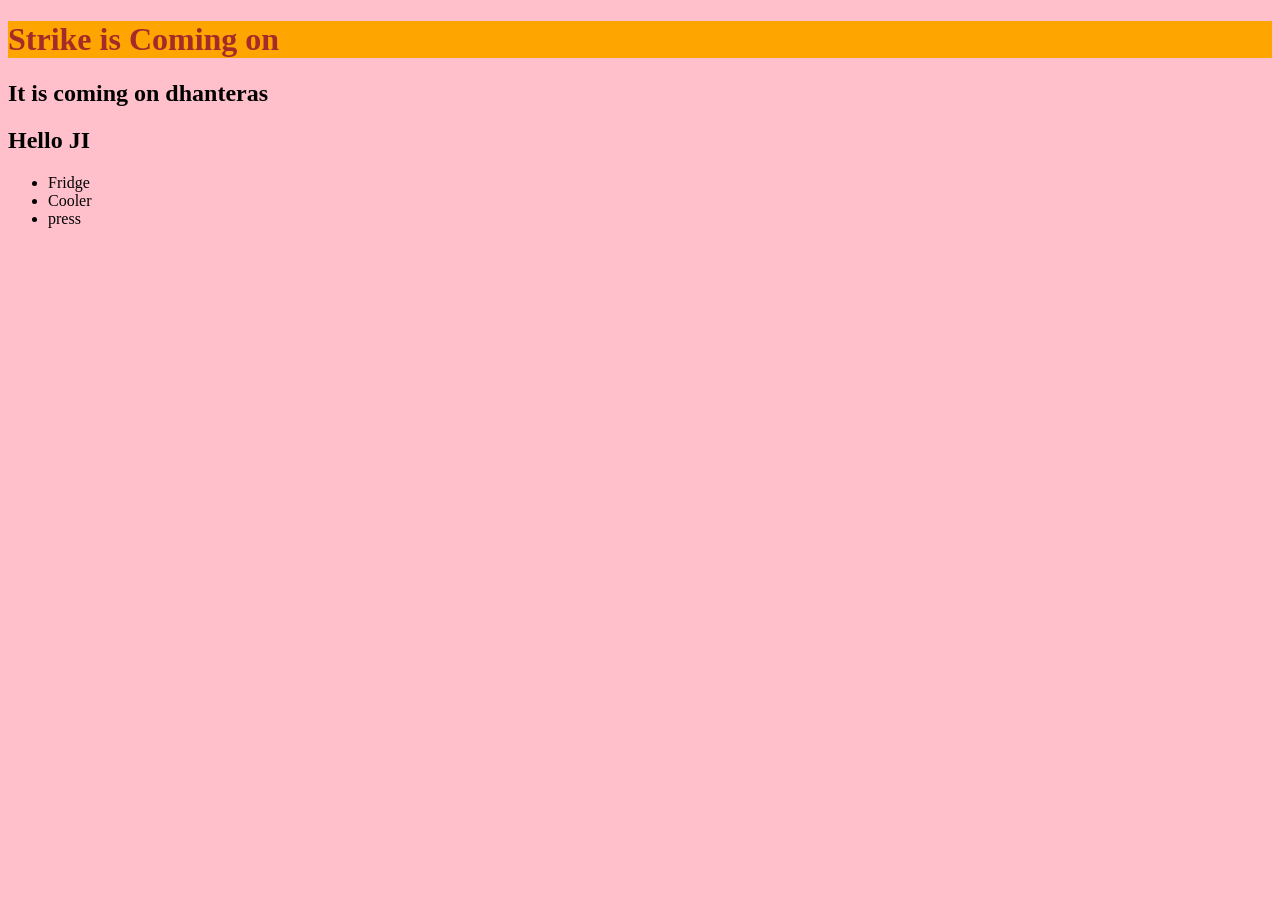
<file: 13-JavaScript-DOM-Introduction/index.html>
<!DOCTYPE html>
<html lang="en">
<head>
    <meta charset="UTF-8">
    <meta name="viewport" content="width=device-width, initial-scale=1.0">
    <title>Document</title>
    
</head>
<body style="background-color: pink;">
     <h1 style="background-color: orange; color: brown;" id="first">Strike is Coming on 
        <span style="display: none;">18 October</span></h1>
     <h2 class="third" id="second">It is coming on dhanteras</h2>
     <h2 >Hello JI</h2>


     <ul class="third">
        <li>Fridge</li>
        <li>Cooler</li>
        <li>press</li>
     </ul>

     <script src="web_console.js"></script>
</body>
</html>
</file>
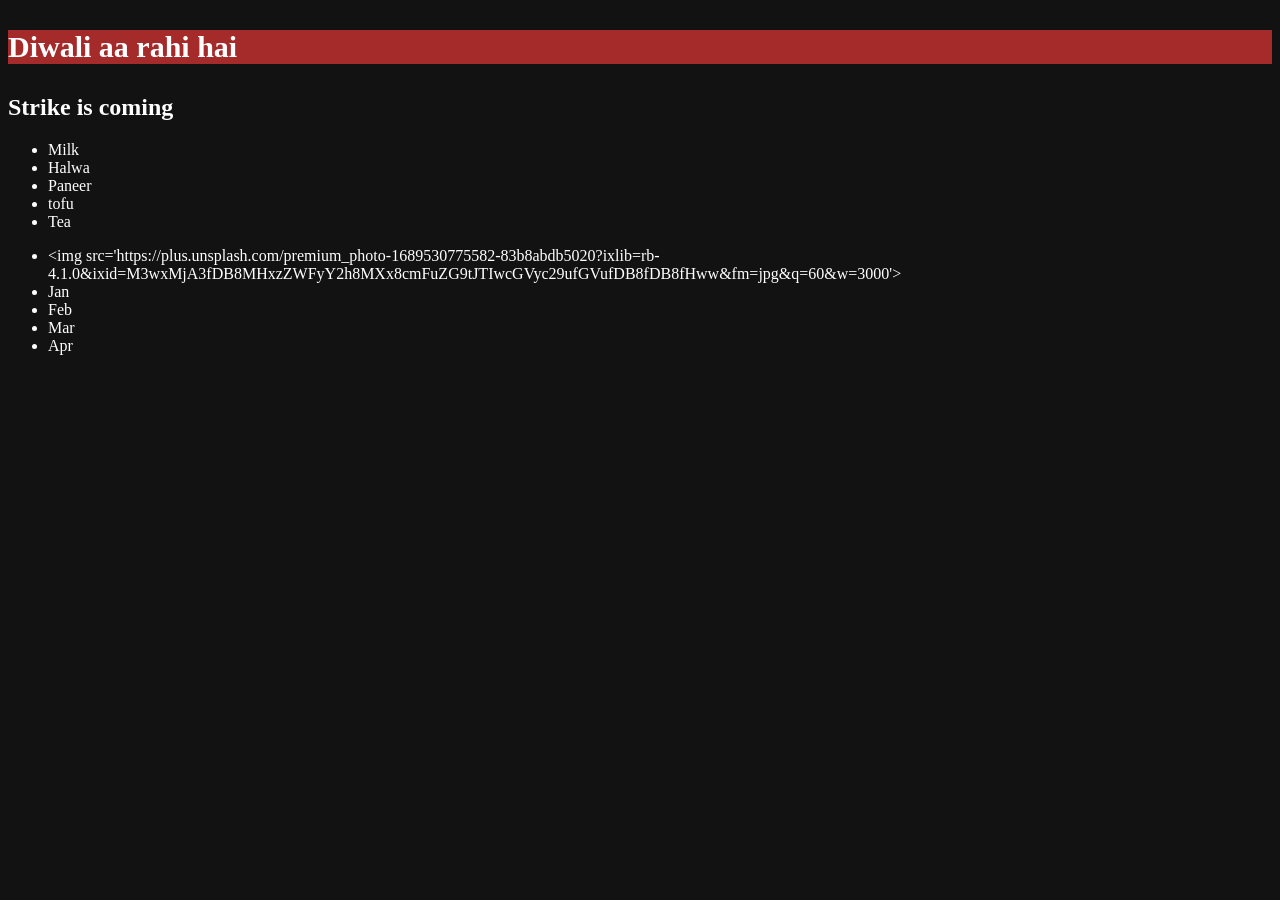
<file: 14-JavaScript-CRUD-in-DOM/index.html>
<!DOCTYPE html>
<html lang="en">
<head>
    <meta charset="UTF-8">
    <meta name="viewport" content="width=device-width, initial-scale=1.0">
    <title>Document</title>
</head>
<body style="background-color: rgb(19, 18, 18); color: white;">
    <h1 id="first">Hello Coder Army</h1>

    <ul id="listing"></ul>


    <ul id="ten">
        <li>Jan</li>
        <li>Feb</li>
        <li>Mar</li>
        <li>Apr</li>
    </ul>

</body>
<script src="./first.js"></script>
</html>
</file>
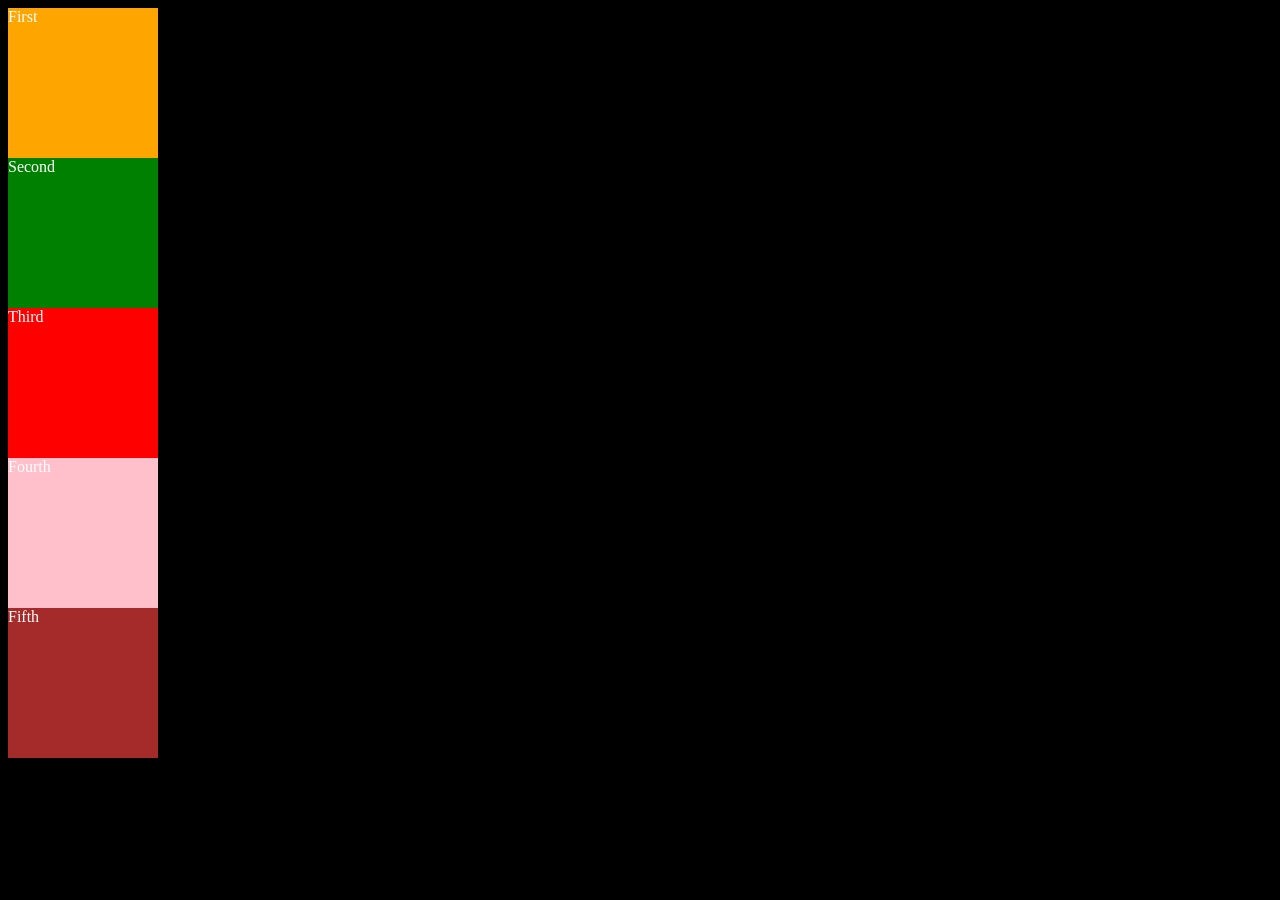
<file: 15-JavaScript-Events/index.html>
<!DOCTYPE html>
<html lang="en">
<head>
    <meta charset="UTF-8">
    <meta name="viewport" content="width=device-width, initial-scale=1.0">
    <title>Document</title>
</head>
<body style="background-color: black; color: white;">
    <!-- <h1 id="first" onclick="handleClick()">Hello Coder Army</h1> --> 
     <!-- Did not want to write JavaScript here so commented this onclick part -->
     <!-- <h1 style="background-color: brown;" id="first">Hello Coder Army</h1> -->
    
     <div id="parent">
        <div id="child1" class="child" style="height: 150px; width:150px; background-color: orange;">First</div>
        <div id="child2" class="child" style="height: 150px; width:150px; background-color: green;">Second</div>
        <div id="child3" class="child" style="height: 150px; width:150px; background-color: red;">Third</div>
        <div id="child4" class="child" style="height: 150px; width:150px; background-color: pink;">Fourth</div>
        <div id="child5" class="child" style="height: 150px; width:150px; background-color: brown;">Fifth</div>
     </div>

    <!-- <div id="grandparent" style="height: 300px; width: 300px; background-color: orange; display: flex; justify-content: center; align-items: center;">
        <div id="parent" style="height: 200px; width: 200px; background-color: red; display: flex; justify-content: center; align-items: center;">
            <div id="child" style="height: 100px; width: 100px; background-color: green;"></div>
        </div>
    </div> -->


</body>
<script src="./first.js"></script>
</html>
</file>
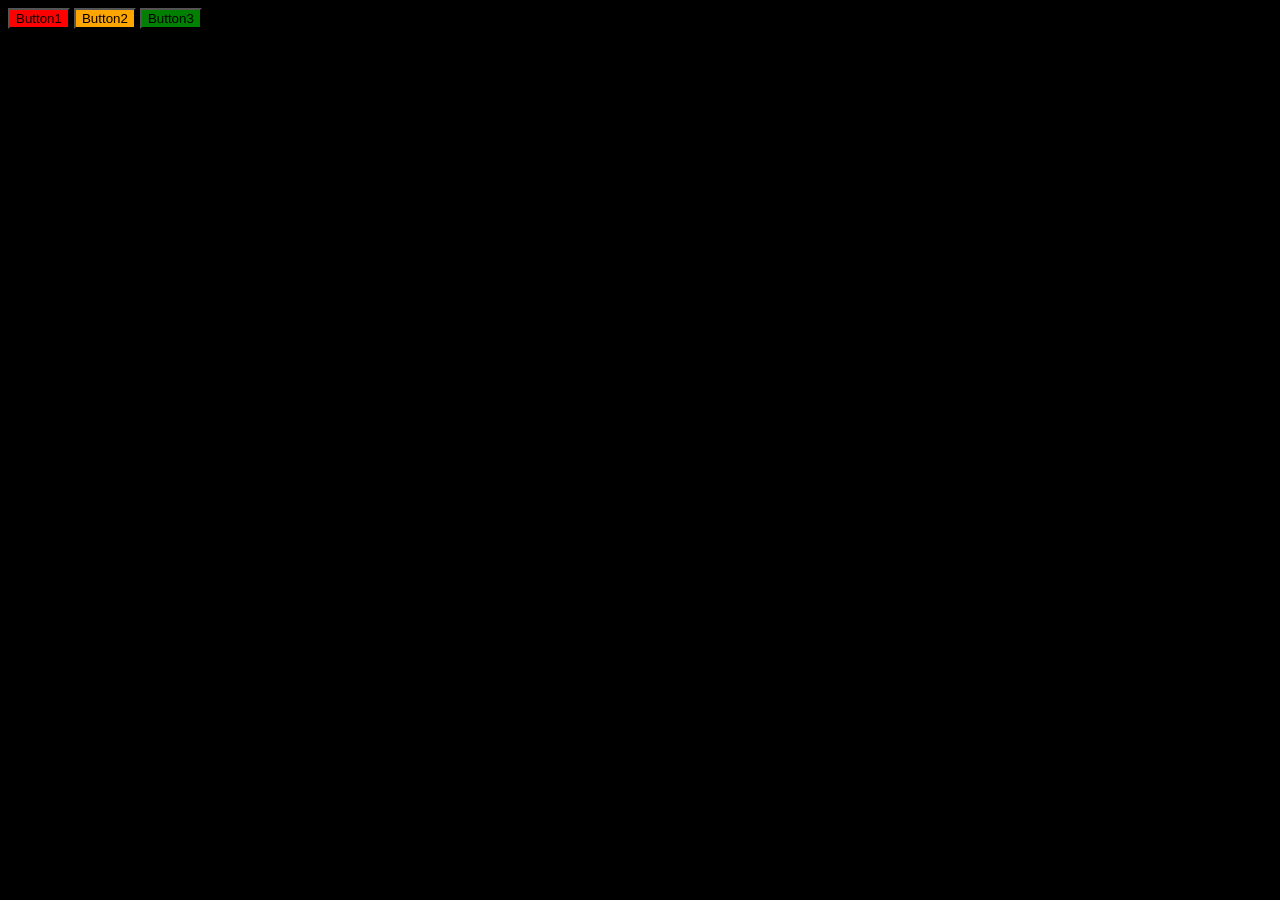
<file: 17-Event-Loop-in-JavaScript/index.html>
<!DOCTYPE html>
<html lang="en">
<head>
    <meta charset="UTF-8">
    <meta name="viewport" content="width=device-width, initial-scale=1.0">
    <title>Document</title>
</head>
<body style="background-color: black; color: white;">
    <button id="button1" style="background-color: red;">Button1</button>
    <button id="button2" style="background-color: orange;">Button2</button>
    <button id="button3" style="background-color: green;">Button3</button>
</body>
<script src="./script.js"></script>
</html>
</file>
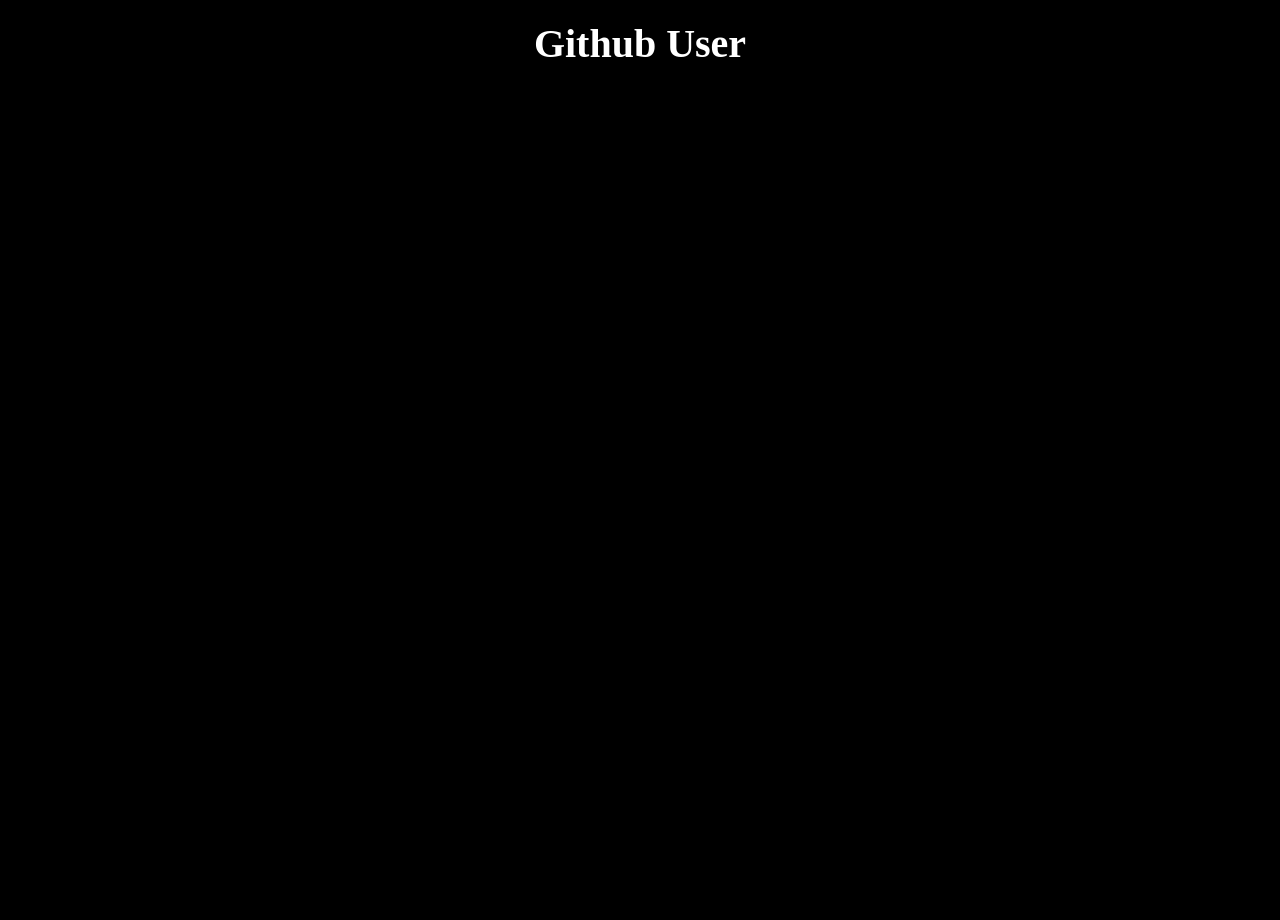
<file: 20-Async-Await-in-JavaScript/index.html>
<!DOCTYPE html>
<html lang="en">
<head>
    <meta charset="UTF-8">
    <meta name="viewport" content="width=device-width, initial-scale=1.0">
    <title>Document</title>
    <link rel="stylesheet" href="./style.css">
</head>
<body>

    <h1>Github User</h1>
    <div id="first"></div>
</body>
<script src="./index.js"></script>
</html>
</file>
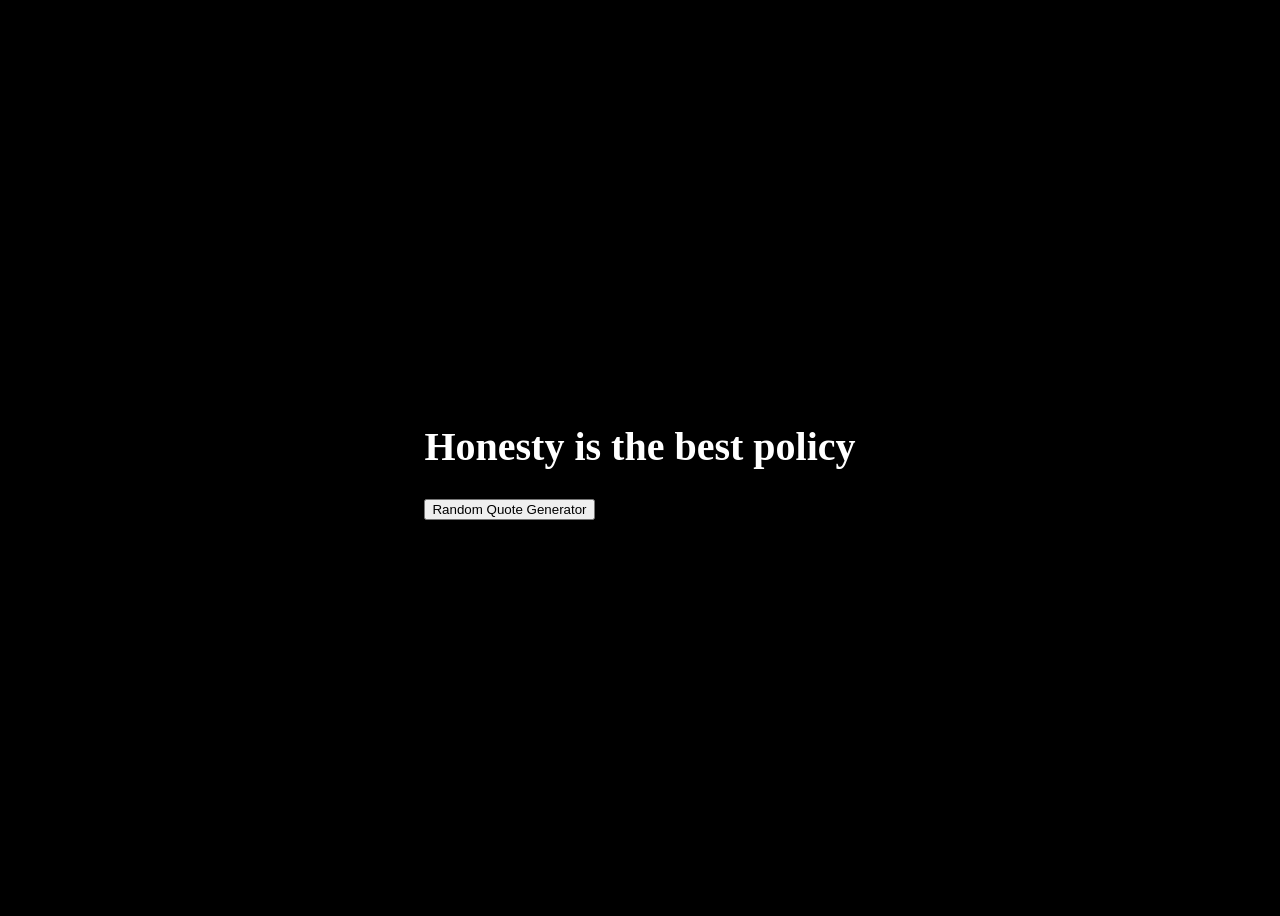
<file: 16-Ten-JavaScript-Projects/1-Random-Quote-Generator/index.html>
<!DOCTYPE html>
<html lang="en">
<head>
    <meta charset="UTF-8">
    <meta name="viewport" content="width=device-width, initial-scale=1.0">
    <title>Random Quote Generator</title>
</head>
<body style="background-color: black; color: white; font-size: 20px ; display: flex; justify-content: center ; align-items: center; height: 100vh;" >
    <div class="first">
        <h1>Honesty is the best policy</h1>
        <button>Random Quote Generator</button>
    </div>
</body>
<script src="script.js"></script>
</html>
</file>
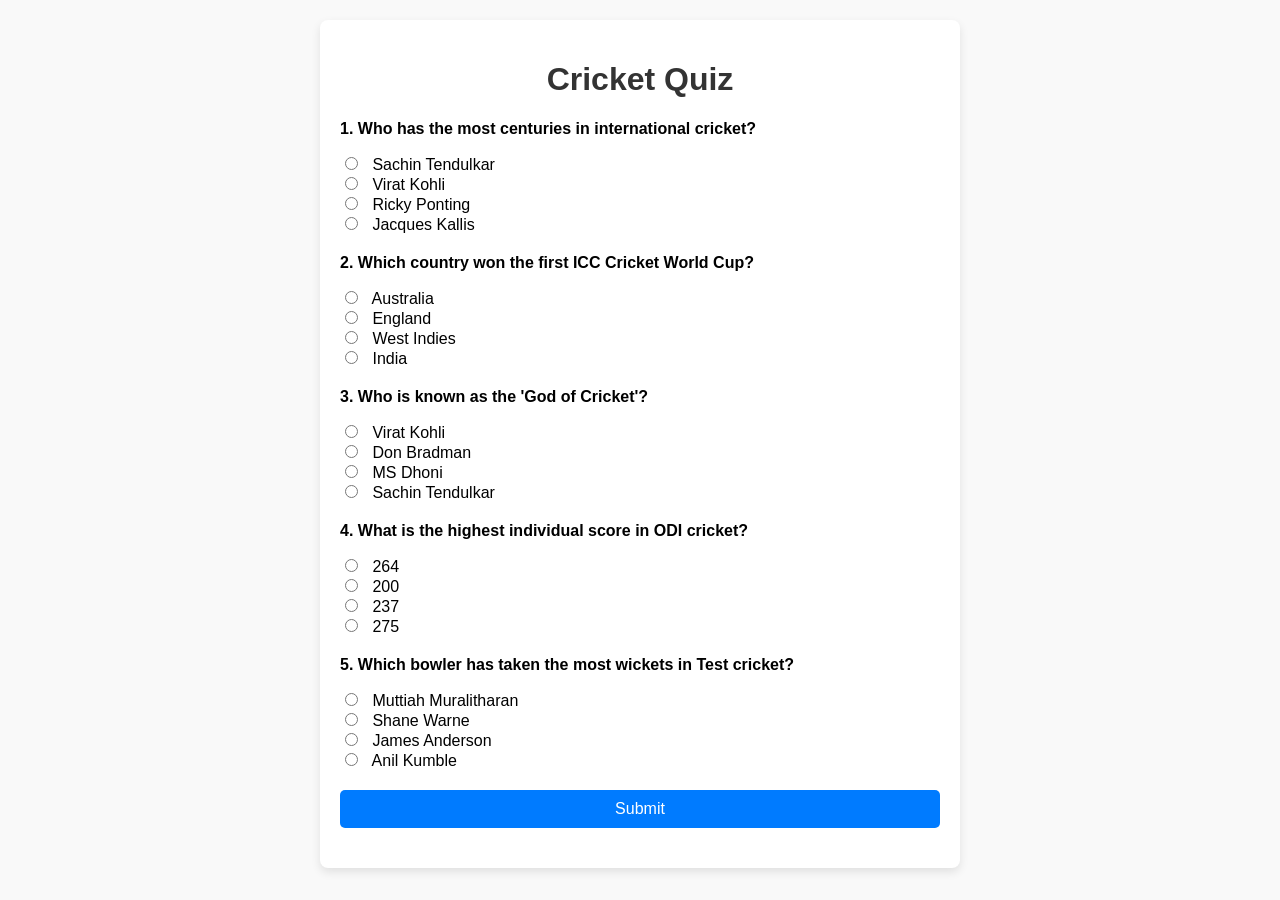
<file: 16-Ten-JavaScript-Projects/10-Quiz/index.html>
<!DOCTYPE html>
<html lang="en">
<head>
    <meta charset="UTF-8">
    <meta name="viewport" content="width=device-width, initial-scale=1.0">
    <title>Document</title>
    <link rel="stylesheet" href="./style.css">
</head>
<body>
     <div class="container">
        <h1>Cricket Quiz</h1>
        <form id="quizForm">
            <div class="question">
                <p>1. Who has the most centuries in international cricket?</p>
                <label>
                    <input type="radio" name="q1" value="Sachin Tendulkar"> Sachin Tendulkar
                </label><br>
                <label>
                    <input type="radio" name="q1" value="Virat Kohli"> Virat Kohli
                </label><br>
                <label>
                    <input type="radio" name="q1" value="Ricky Ponting"> Ricky Ponting
                </label><br>
                <label>
                    <input type="radio" name="q1" value="Jacques Kallis"> Jacques Kallis
                </label><br>
            </div>
            <div class="question">
                <p>2. Which country won the first ICC Cricket World Cup?</p>
                <label>
                    <input type="radio" name="q2" value="Australia"> Australia
                </label><br>
                <label>
                    <input type="radio" name="q2" value="England"> England
                </label><br>
                <label>
                    <input type="radio" name="q2" value="West Indies"> West Indies
                </label><br>
                <label>
                    <input type="radio" name="q2" value="India"> India
                </label><br>
            </div>
            <div class="question">
                <p>3. Who is known as the 'God of Cricket'?</p>
                <label>
                    <input type="radio" name="q3" value="Virat Kohli"> Virat Kohli
                </label><br>
                <label>
                    <input type="radio" name="q3" value="Don Bradman"> Don Bradman
                </label><br>
                <label>
                    <input type="radio" name="q3" value="MS Dhoni"> MS Dhoni
                </label><br>
                <label>
                    <input type="radio" name="q3" value="Sachin Tendulkar"> Sachin Tendulkar
                </label><br>
            </div>
            <div class="question">
                <p>4. What is the highest individual score in ODI cricket?</p>
                <label>
                    <input type="radio" name="q4" value="264"> 264
                </label><br>
                <label>
                    <input type="radio" name="q4" value="200"> 200
                </label><br>
                <label>
                    <input type="radio" name="q4" value="237"> 237
                </label><br>
                <label>
                    <input type="radio" name="q4" value="275"> 275
                </label><br>
            </div>
            <div class="question">
                <p>5. Which bowler has taken the most wickets in Test cricket?</p>
                <label>
                    <input type="radio" name="q5" value="Muttiah Muralitharan"> Muttiah Muralitharan
                </label><br>
                <label>
                    <input type="radio" name="q5" value="Shane Warne"> Shane Warne
                </label><br>
                <label>
                    <input type="radio" name="q5" value="James Anderson"> James Anderson
                </label><br>
                <label>
                    <input type="radio" name="q5" value="Anil Kumble"> Anil Kumble
                </label><br>
            </div>
            <button type="submit" class="submit-btn">Submit</button>
        </form>
        <div class="result" id="result"></div>
        <div id="out"></div>
    </div>
</body>
<script src="./script.js"></script>
</html>
</file>
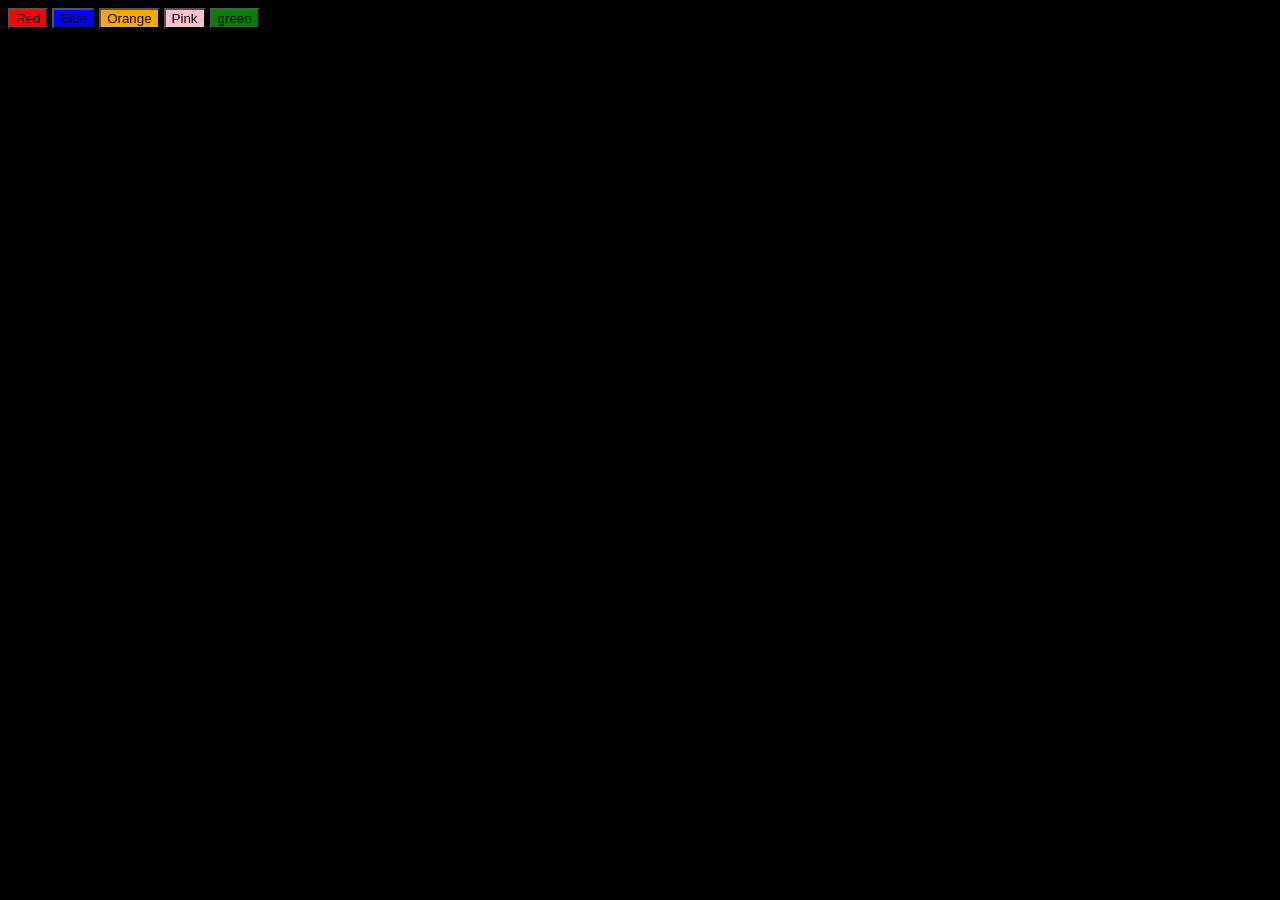
<file: 16-Ten-JavaScript-Projects/2-Background-Color-Changer/index.html>
<!DOCTYPE html>
<html lang="en">
<head>
    <meta charset="UTF-8">
    <meta name="viewport" content="width=device-width, initial-scale=1.0">
    <title>Background Color Changer</title>
</head>
<body style="background-color: black; color: white;">
    <div id="parent">
        <button id="red" style="background-color: red;">Red</button>
        <button id="blue" style="background-color: blue;">Blue</button>
        <button id="orange" style="background-color: orange;">Orange</button>
        <button id="pink" style="background-color: pink;">Pink</button>
        <button id="green" style="background-color: green;">green</button>
    </div>
</body>
<script src="script.js"></script>
</html>
</file>
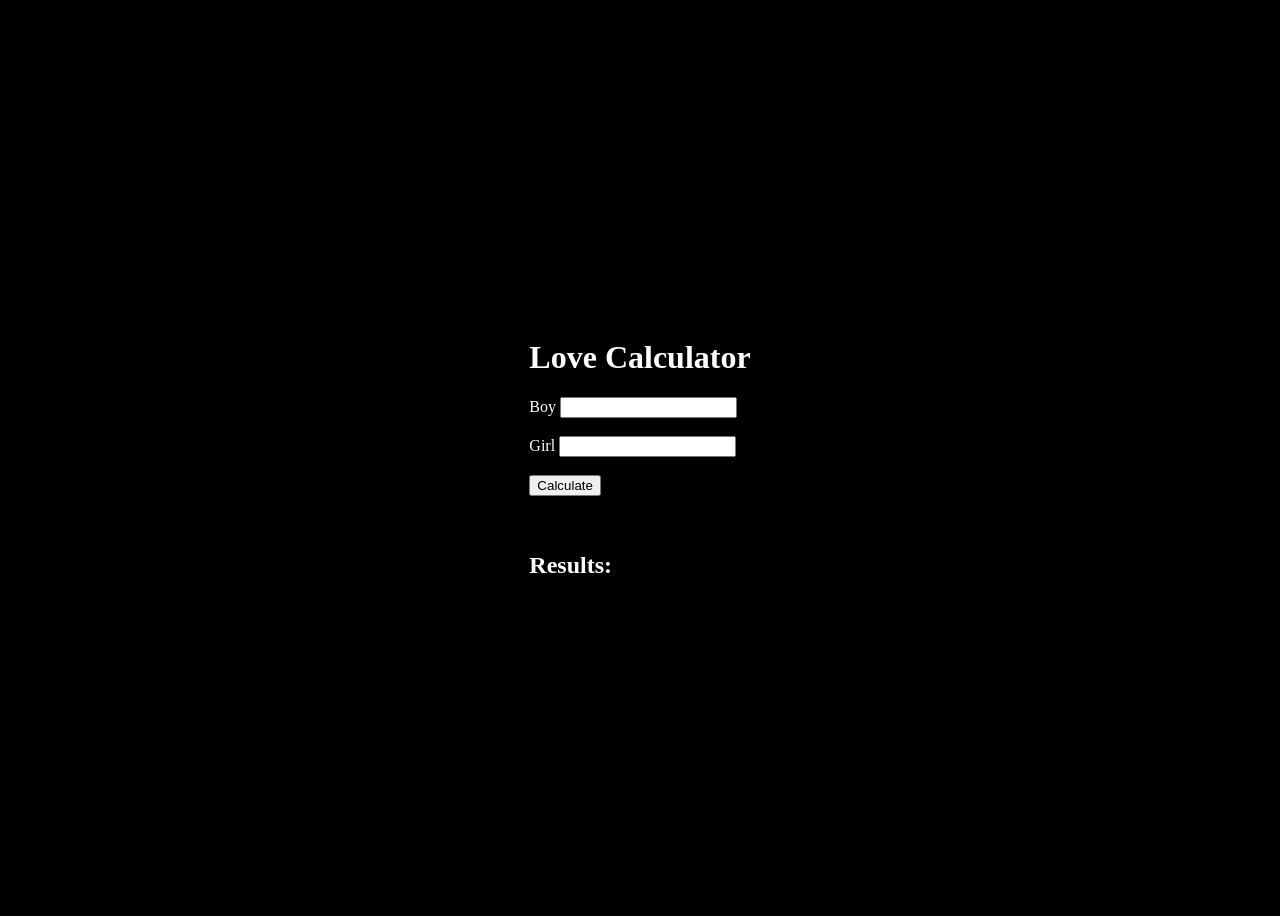
<file: 16-Ten-JavaScript-Projects/3-Love-Calculator/index.html>
<!DOCTYPE html>
<html lang="en">
<head>
    <meta charset="UTF-8">
    <meta name="viewport" content="width=device-width, initial-scale=1.0">
    <title>Love Calculator</title>
</head>
<body style="background-color: black; color: white; display: flex; justify-content: center; align-items: center; height: 100vh;">
    <div class="parent">
        <h1>Love Calculator</h1>
        <form >
        <label for="Boy">Boy</label>
        <input type="text" id="Boy" name="Boy" required>
        <br><br>
        <label for="Girl">Girl</label>
        <input type="text" id="Girl" name="Girl" required>
        <br><br>
        <button type="submit">Calculate</button>
        </form>
        <br><br>
        <h2>Results: </h2>
    </div>
</body>
<script src="script.js"></script>
</html>
</file>
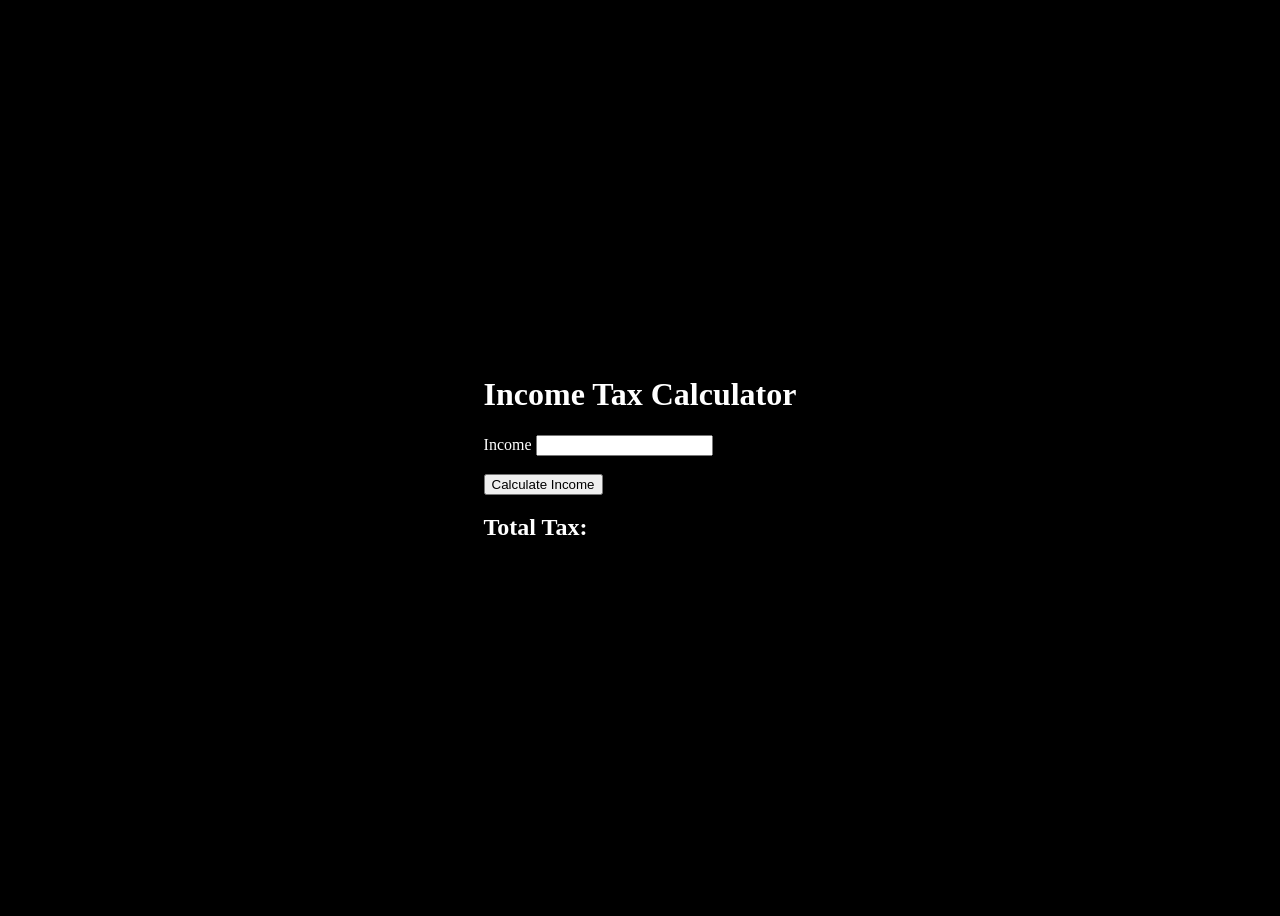
<file: 16-Ten-JavaScript-Projects/4-Income-Tax-Calculator/index.html>
<!DOCTYPE html>
<html lang="en">
<head>
    <meta charset="UTF-8">
    <meta name="viewport" content="width=device-width, initial-scale=1.0">
    <title>Income Tax Calculator</title>
</head>
<body style="background-color: black; color: white; display: flex; justify-content: center; align-items: center; height: 100vh;">
    <div class="parent">
        <h1>Income Tax Calculator</h1>
        <form >
            <label for="income">Income</label>
            <input type="number"id="income" name="income">
            <br><br>
            <button type="submit">Calculate Income</button>
        </form>
        <h2>Total Tax: </h2>
    </div>
</body>
<script src="script.js"></script>
</html>
</file>
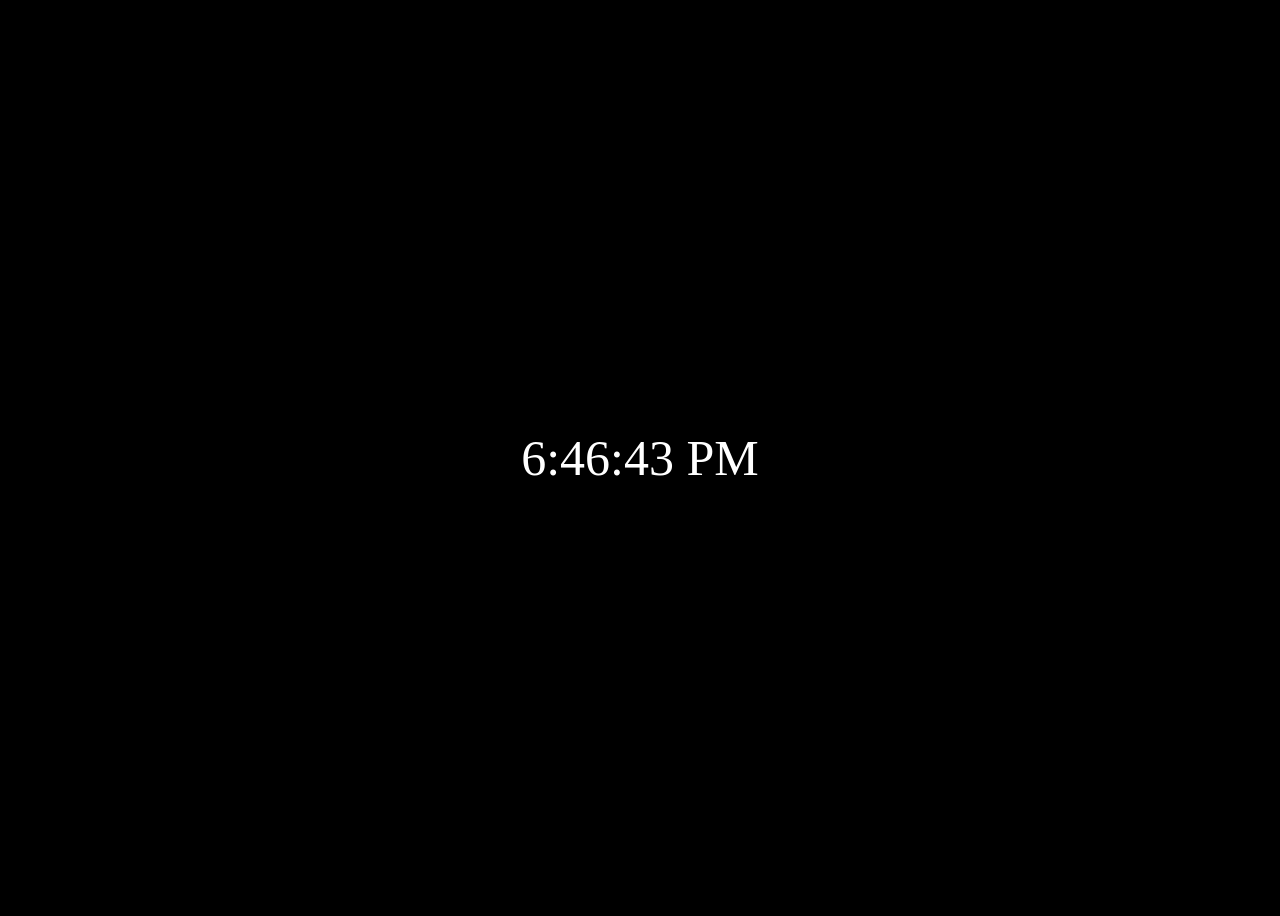
<file: 16-Ten-JavaScript-Projects/5-Digital-Clock/index.html>
<!DOCTYPE html>
<html lang="en">
<head>
    <meta charset="UTF-8">
    <meta name="viewport" content="width=device-width, initial-scale=1.0">
    <title>Document</title>
</head>
<body style="background-color: black; color: white; display: flex; justify-content: center; align-items: center; height: 100vh;">

    <div id="time" style="font-size: 50px;"></div>
    
</body>
<script src="./script.js"></script>
</html>
</file>
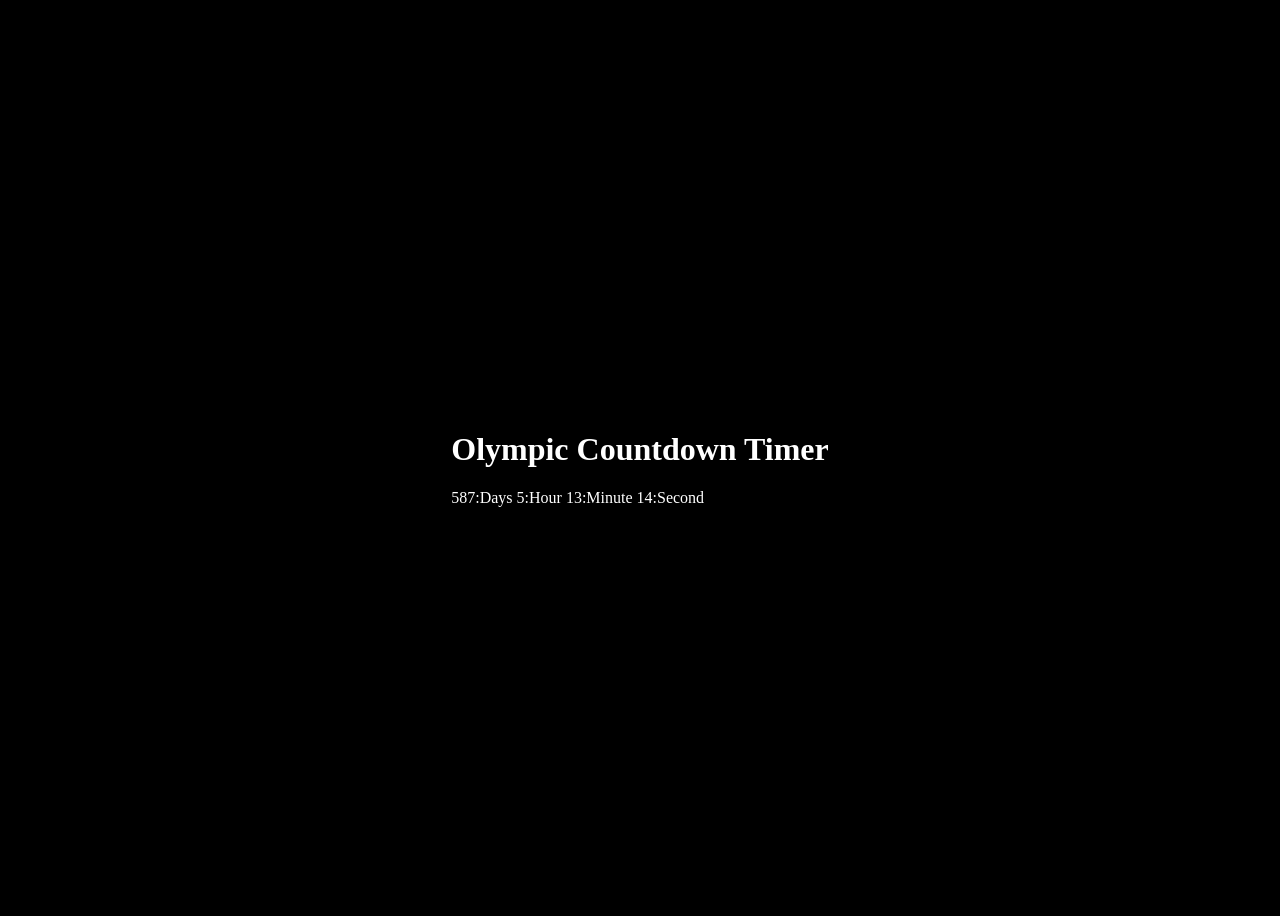
<file: 16-Ten-JavaScript-Projects/6-Count-Down-Timer/index.html>
<!DOCTYPE html>
<html lang="en">
<head>
    <meta charset="UTF-8">
    <meta name="viewport" content="width=device-width, initial-scale=1.0">
    <title>Olympic Countdown Timer</title>
</head>
<body style="display: flex; justify-content: center; align-items: center; height: 100vh; background-color: black; color: white;">
    
     <div id="parent">
        <h1>Olympic Countdown Timer</h1>
        <div style="margin-top: 20px;" id="result"></div>
     </div>

</body>
<script src="./script.js"></script>
</html>
</file>
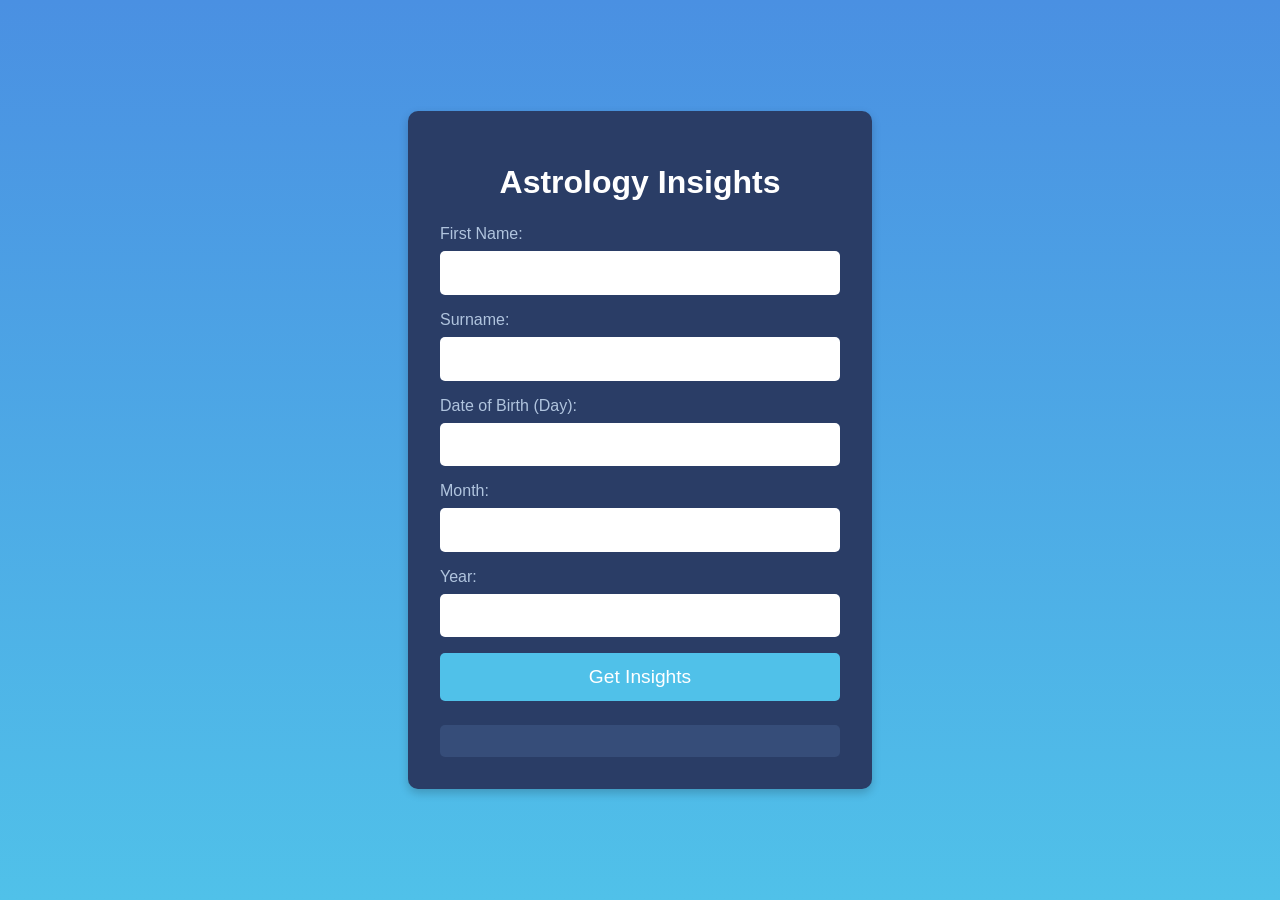
<file: 16-Ten-JavaScript-Projects/7-Astrology/index.html>
<!DOCTYPE html>
<html lang="en">
<head>
    <meta charset="UTF-8">
    <meta name="viewport" content="width=device-width, initial-scale=1.0">
    <title>Document</title>
    <link rel="stylesheet" href="./style.css">
</head>
<body>
     <div class="container">
        <h1>Astrology Insights</h1>
        <form id="astroForm">
            <label for="name">First Name:</label>
            <input type="text" id="name" name="name" required>

            <label for="surname">Surname:</label>
            <input type="text" id="surname" name="surname" required>

            <label for="day">Date of Birth (Day):</label>
            <input type="number" id="day" name="day" min="1" max="31" required>

            <label for="month">Month:</label>
            <input type="number" id="month" name="month" min="1" max="12" required>

            <label for="year">Year:</label>
            <input type="number" id="year" name="year" min="1900" max="2025" required>

            <input type="submit" value="Get Insights">
        </form>
        <div class="result" id="result"></div>
    </div>
</body>
<script src="./script.js"></script>
</html>
</file>
<file: 20-Async-Await-in-JavaScript/style.css>
*{
    box-sizing: border-box;
    padding: 0px;
    margin: 0px;
}

body{
    height: 100vh;
    background-color: black;
    color: white;
}

h1{
    font-size: 40px;
    margin-top: 20px;
    margin-bottom: 20px;
    text-align: center;
}

#first{
    display: flex;
    justify-content: center;
    width: 80%;
    margin: auto;
    gap: 30px;
    flex-wrap: wrap;
}

.user{
    width: 200px;
    text-align: center;
    padding: 10px;
    border: 2px solid white;
    border-radius: 5px;
    transition: transform 1s ease;
}

.user:hover{
    transform: scale(1.2);
}

img{
    width: 100%;
    height: 200px;
    object-fit: cover;
}

h2{
    font-size: 20px;
    margin-top: 10px;
    margin-bottom: 10px;
}

a{
    text-decoration: none;
    color: orange;
}
</file>
<file: 16-Ten-JavaScript-Projects/10-Quiz/style.css>
body {
    font-family: Arial, sans-serif;
    margin: 20px;
    background-color: #f9f9f9;
}
.container {
    max-width: 600px;
    margin: 0 auto;
    background: #fff;
    padding: 20px;
    border-radius: 8px;
    box-shadow: 0 4px 10px rgba(0, 0, 0, 0.1);
}
h1 {
    text-align: center;
    color: #333;
}
.question {
    margin-bottom: 20px;
}
.question p {
    font-weight: bold;
}
.question input {
    margin-right: 10px;
}
.submit-btn {
    display: block;
    width: 100%;
    padding: 10px;
    background: #007bff;
    color: white;
    font-size: 16px;
    border: none;
    border-radius: 5px;
    cursor: pointer;
}
.submit-btn:hover {
    background: #0056b3;
}
.result {
    margin-top: 20px;
    text-align: center;
    font-size: 18px;
    font-weight: bold;
    color: green;
}
</file>
<file: 16-Ten-JavaScript-Projects/7-Astrology/style.css>
body {
    font-family: Arial, sans-serif;
    margin: 0;
    padding: 0;
    background: linear-gradient(to bottom, #4a90e2, #50c1e9);
    color: #fff;
    display: flex;
    justify-content: center;
    align-items: center;
    height: 100vh;
}

.container {
    background: #2a3d66;
    padding: 2rem;
    border-radius: 10px;
    box-shadow: 0 4px 10px rgba(0, 0, 0, 0.2);
    text-align: center;
    width: 90%;
    max-width: 400px;
}

.container h1 {
    font-size: 2rem;
    margin-bottom: 1.5rem;
}

form {
    display: flex;
    flex-direction: column;
}

label {
    font-size: 1rem;
    margin-bottom: 0.5rem;
    text-align: left;
    color: #b0c4de;
}

input[type="text"],
input[type="number"] {
    padding: 0.8rem;
    margin-bottom: 1rem;
    border: none;
    border-radius: 5px;
    font-size: 1rem;
}

input[type="submit"] {
    padding: 0.8rem;
    border: none;
    border-radius: 5px;
    background: #50c1e9;
    color: #fff;
    font-size: 1.2rem;
    cursor: pointer;
    transition: background 0.3s ease;
}

input[type="submit"]:hover {
    background: #3a9bc7;
}

.result {
    margin-top: 1.5rem;
    font-size: 1.2rem;
    background: #364d79;
    padding: 1rem;
    border-radius: 5px;
}
</file>
